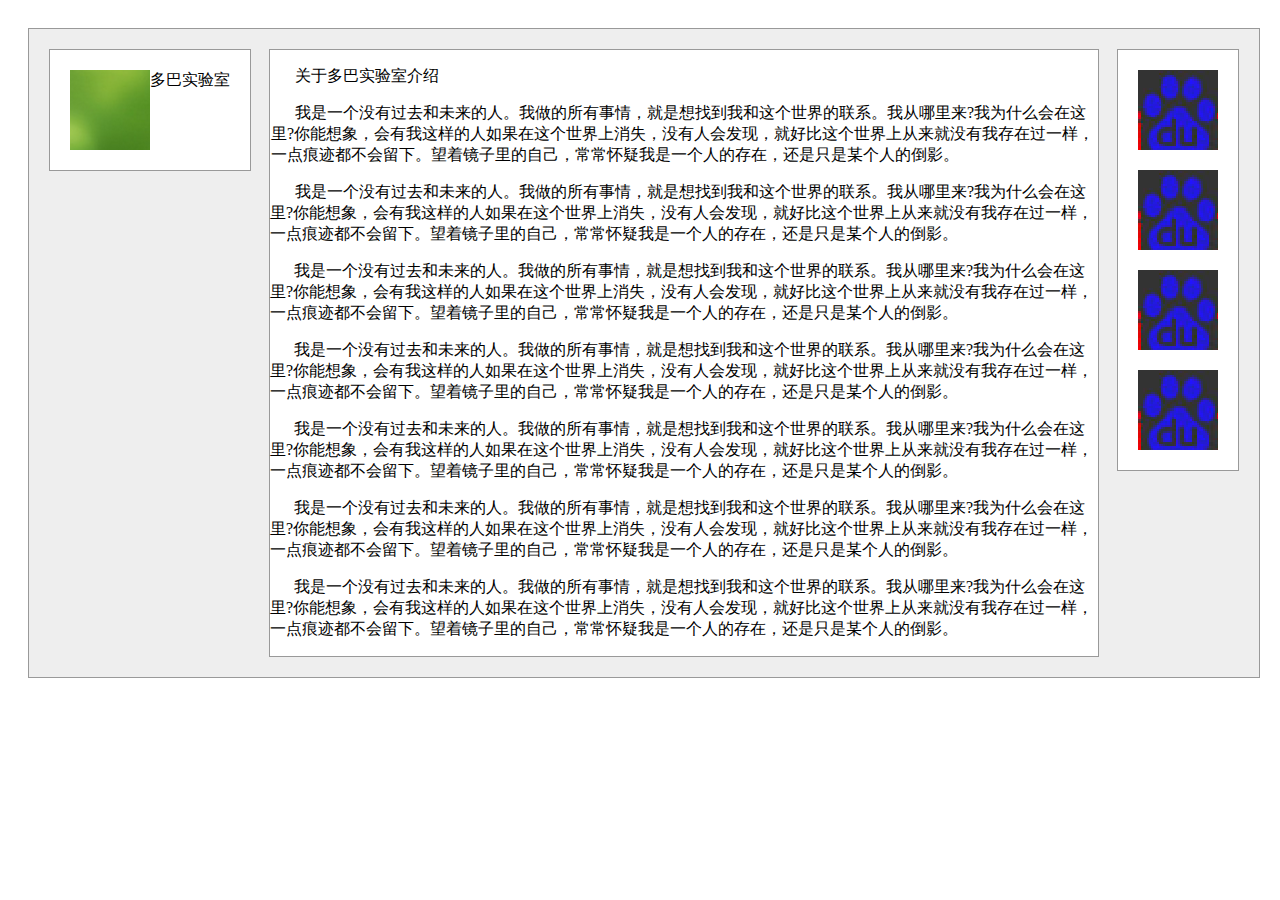
<file: stage1_task3/index.html>
<!DOCTYPE html>
<html>
<head>
	<meta http-equiv="Content-Type" content="text/html; charset=utf-8" />
	<title>百度前端技术学院stage1_task3</title>
	<link href="./css/index.css" rel="stylesheet" />
</head>
<body>
	<div class="main">
		<div class="left">
			<img class="teamLogo" src="./image/2.png">
			<label class="teamName">多巴实验室</label>
		</div>
		<div class="right">
			<ul>
				<li><img src="./image/1.png"></li>
				<li><img src="./image/1.png"></li>
				<li><img src="./image/1.png"></li>
				<li><img src="./image/1.png"></li>
			</ul>
		</div>
		<div class="middle">  <!-- 中间列一定要放在左右列的后面，因为是浮动定位如果中间列放在html结构的中间，那么右侧栏会另起一段 -->
			<p>关于多巴实验室介绍</p>
			<p>我是一个没有过去和未来的人。我做的所有事情，就是想找到我和这个世界的联系。我从哪里来?我为什么会在这里?你能想象，会有我这样的人如果在这个世界上消失，没有人会发现，就好比这个世界上从来就没有我存在过一样，一点痕迹都不会留下。望着镜子里的自己，常常怀疑我是一个人的存在，还是只是某个人的倒影。</p>
			<p>我是一个没有过去和未来的人。我做的所有事情，就是想找到我和这个世界的联系。我从哪里来?我为什么会在这里?你能想象，会有我这样的人如果在这个世界上消失，没有人会发现，就好比这个世界上从来就没有我存在过一样，一点痕迹都不会留下。望着镜子里的自己，常常怀疑我是一个人的存在，还是只是某个人的倒影。</p>
			<p>我是一个没有过去和未来的人。我做的所有事情，就是想找到我和这个世界的联系。我从哪里来?我为什么会在这里?你能想象，会有我这样的人如果在这个世界上消失，没有人会发现，就好比这个世界上从来就没有我存在过一样，一点痕迹都不会留下。望着镜子里的自己，常常怀疑我是一个人的存在，还是只是某个人的倒影。</p>
			<p>我是一个没有过去和未来的人。我做的所有事情，就是想找到我和这个世界的联系。我从哪里来?我为什么会在这里?你能想象，会有我这样的人如果在这个世界上消失，没有人会发现，就好比这个世界上从来就没有我存在过一样，一点痕迹都不会留下。望着镜子里的自己，常常怀疑我是一个人的存在，还是只是某个人的倒影。</p>
			<p>我是一个没有过去和未来的人。我做的所有事情，就是想找到我和这个世界的联系。我从哪里来?我为什么会在这里?你能想象，会有我这样的人如果在这个世界上消失，没有人会发现，就好比这个世界上从来就没有我存在过一样，一点痕迹都不会留下。望着镜子里的自己，常常怀疑我是一个人的存在，还是只是某个人的倒影。</p>
			<p>我是一个没有过去和未来的人。我做的所有事情，就是想找到我和这个世界的联系。我从哪里来?我为什么会在这里?你能想象，会有我这样的人如果在这个世界上消失，没有人会发现，就好比这个世界上从来就没有我存在过一样，一点痕迹都不会留下。望着镜子里的自己，常常怀疑我是一个人的存在，还是只是某个人的倒影。</p>
			<p>我是一个没有过去和未来的人。我做的所有事情，就是想找到我和这个世界的联系。我从哪里来?我为什么会在这里?你能想象，会有我这样的人如果在这个世界上消失，没有人会发现，就好比这个世界上从来就没有我存在过一样，一点痕迹都不会留下。望着镜子里的自己，常常怀疑我是一个人的存在，还是只是某个人的倒影。</p>
		</div>
	</div>
</body>
</html>
</file>
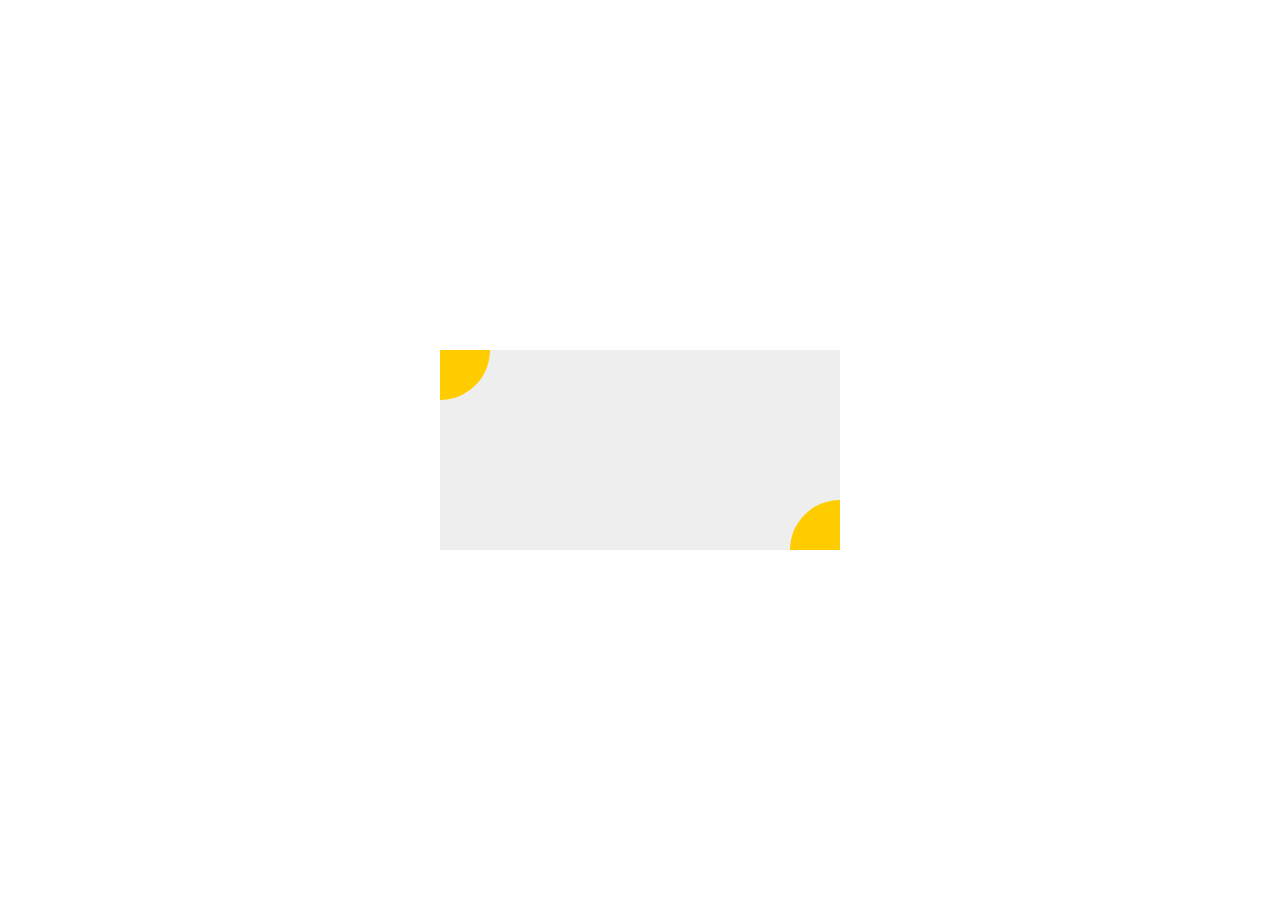
<file: stage1_task4/index.html>
<!DOCTYPE html>
<html>
<head>
	<meta http-equiv="Content-Type" content="text/html; charset=utf-8" />
	<title>百度前端技术学院stage1_task3</title>
	<link href="./css/index.css" rel="stylesheet" />
</head>
<body>
	<div class="main">
		<div class="topLeft"></div>
		<div class="bottomRight"></div>
	</div>
</body>
</html>
</file>
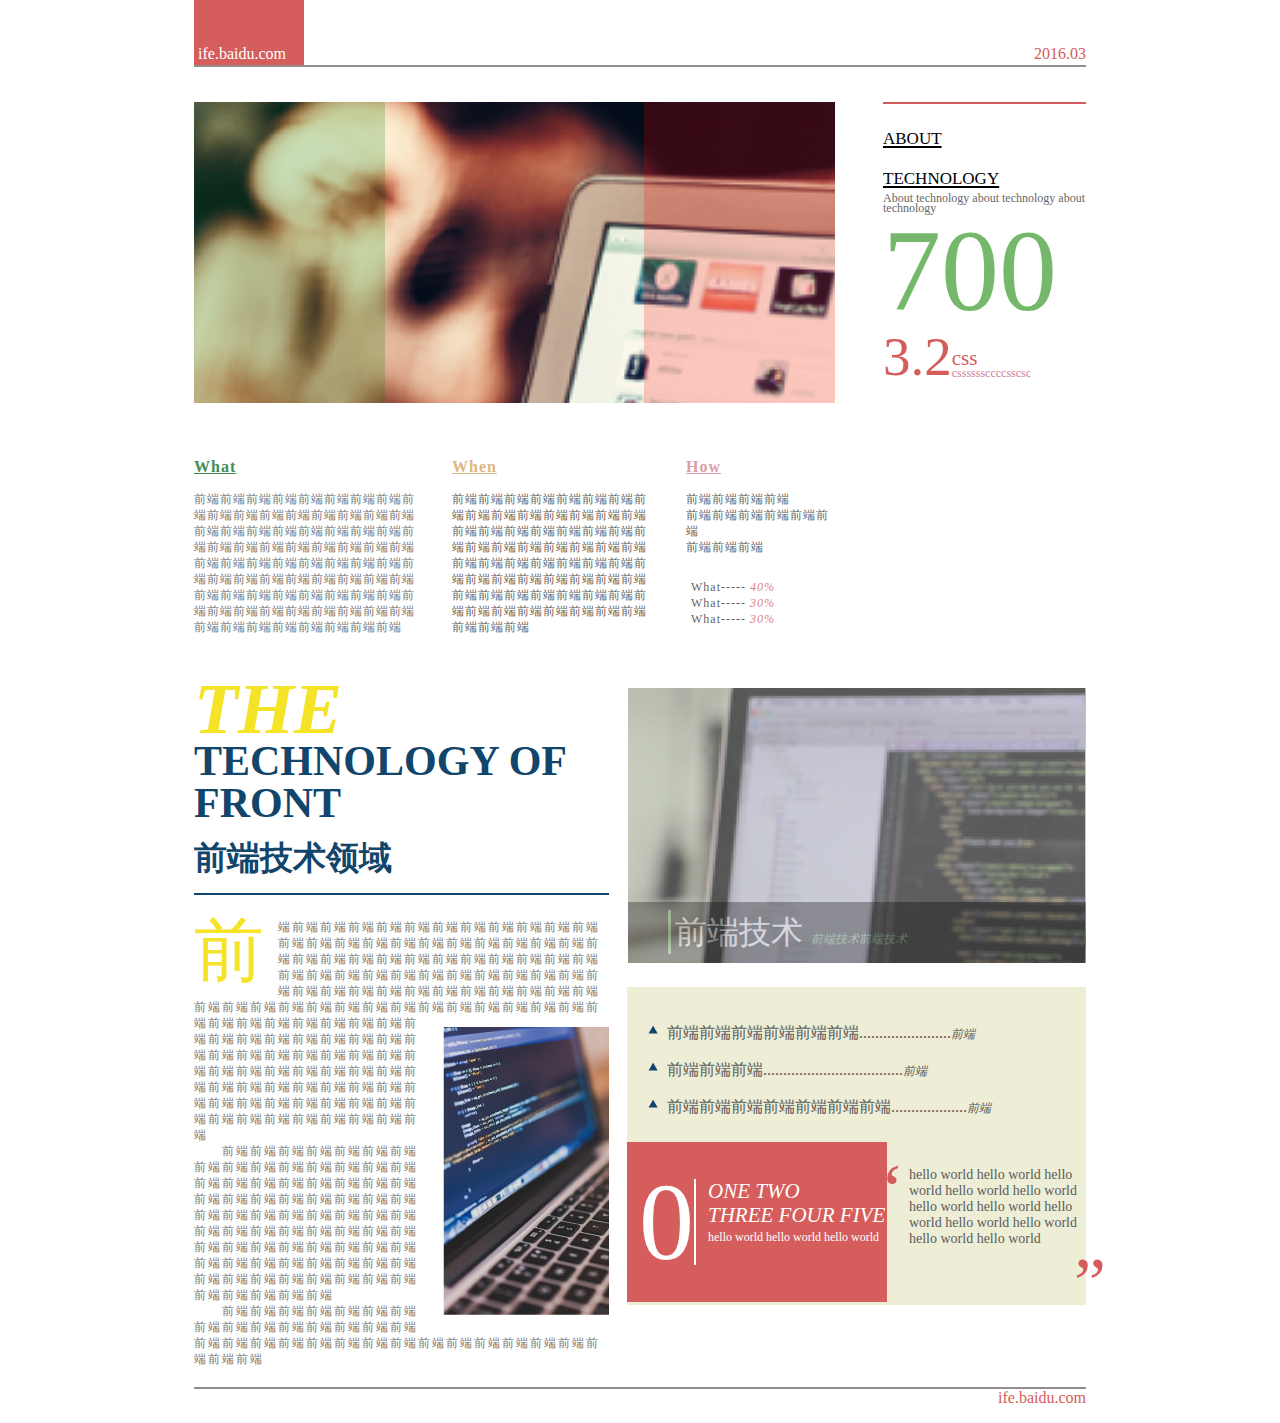
<file: stage1_task6/index.html>
<!DOCTYPE html>
<html>
<head>
	<meta http-equiv="Content-Type" content="text/html; charset=utf-8" />
	<title>百度前端技术学院stage1_task6</title>
	<link href="./css/index.css" rel="stylesheet" />
</head>
<body>
	<header>
		<p class="p1">ife.baidu.com</p>
		<p class="p2">2016.03</p>
	</header>

	<main class="main">
		<div class="techPicture">
			<div class="greenPart"></div>
			<div class="redPart"></div>
		</div>
		<div class="techArticle">
			<p class="techAtlH1">about</p>
			<p class="techAtlH1">technology</p>
			<p class="techAtlH2">About technology about technology about technology</p>
			<div class="num700">700</div>
			<div class="num32">3.2</div>
			<div class="css1">
				<span class="cssName">css</span><br />
				<span class="cssPart">cssssssccccsscsc</span>
			</div>
		</div>

		<div class="mainArticle">
			<div class="mainArticle1">
				<h3>What</h3>
				<p>前端前端前端前端前端前端前端前端前端前端前端前端前端前端前端前端前端前端前端前端前端前端前端前端前端前端前端前端前端前端前端前端前端前端前端前端前端前端前端前端前端前端前端前端前端前端前端前端前端前端前端前端前端前端前端前端前端前端前端前端前端前端前端前端前端前端前端前端前端前端前端前端前端前端前端前端
				</p>
			</div>
			<div class="mainArticle3">
				<div>
					<h3>How</h3>
					<p>前端前端前端前端<br />前端前端前端前端前端前端<br />前端前端前端</p>
				</div>
				<ul>
					<li>What----- <span>40%</span></li>
					<li>What----- <span>30%</span></li>
					<li>What----- <span>30%</span></li>
				</ul>
			</div>
			<div class="mainArticle2">
				<h3>When</h3>
				<p>前端前端前端前端前端前端前端前端前端前端前端前端前端前端前端前端前端前端前端前端前端前端前端前端前端前端前端前端前端前端前端前端前端前端前端前端前端前端前端前端前端前端前端前端前端前端前端前端前端前端前端前端前端前端前端前端前端前端前端前端前端前端前端
				</p>
			</div>
		</div>

		<div class="frontField">
			<div class="leftField">
				<div class="fieldTitle">
					<div class="titleEng"><span>THE</span> TECHNOLOGY OF FRONT</div>
					<div class="titleChn">前端技术领域</div>
				</div>
				<div class="fieldArticle">
					<div class="firstWord">前</div>
					<div class="fieldMainAtl">      <!-- 图片一定要放对位置！！！ -->
						<div>端前端前端前端前端前端前端前端前端前端前端前端前端前端前端前端前端前端前端前端前端前端前端前端前端前端前端前端前端前端前端前端前端前端前端前端前端前端前端前端前端前端前端前端前端前端前端前端前端前端前端前端前端前端前端前端前端前端前端前端前端前端前端前端前端前端前端前端前端前端前端前端前端前<img src="./image/2.jpg" class="fieldPic">端前端前端前端前端前端前端前端前端前端前端前端前端前端前端前端前端前端前端前端前端前端前端前端前端前端前端前端前端前端前端前端前端前端前端前端前端前端前端前端前端前端前端前端前端前端前端前端前端前端前端前端前端前端前端前端
						</div>
						<div class="atlIndex">前端前端前端前端前端前端前端前端前端前端前端前端前端前端前端前端前端前端前端前端前端前端前端前端前端前端前端前端前端前端前端前端前端前端前端前端前端前端前端前端前端前端前端前端前端前端前端前端前端前端前端前端前端前端前端前端前端前端前端前端前端前端前端前端前端前端前端前端前端前端前端前端前端前端前端前端
						</div>
						<div class="atlIndex">前端前端前端前端前端前端前端前端前端前端前端前端前端前端前端前端前端前端前端前端前端前端前端前端前端前端前端前端前端前端前端前端
						</div>
					</div>
				</div>
			</div>

			<div class="rightField">
				<div class="frontTitle">
					<div class="frontTech">
						<span class="span1">前端技术</span>
						<span class="span2">前端技术前端技术</span>
					</div>
				</div>
				<div class="frontArticle">
					<ul>
						<li>前端前端前端前端前端前端.......................<span>前端</span></li>
						<li>前端前端前端...................................<span>前端</span></li>
						<li>前端前端前端前端前端前端前端...................<span>前端</span></li>
					</ul>
					<div class="helloTag">
						<div class="zero">0</div>
						<div class="zeroRight">
							<span class="span1">ONE TWO <br />THREE FOUR FIVE</span>
							<br />
							<span class="span2">hello world hello world hello world</span>
						</div>
					</div>
					<div class="hello">
						<span class="span1">“</span>
						hello world hello world hello world hello world hello world hello world hello world hello world hello world hello world hello world hello world
						<span class="span2">”</span>
					</div>
				</div>
			</div>
		</div>
	</main>

	<footer>
		<p>ife.baidu.com</p>
	</footer>

</body>
</html>
</file>
<file: stage1_task3/css/index.css>
.main {
	position: absolute;
	margin: 20px;
	background-color: #eee;
}

body div {
	background-color: white;
	border: 1px solid #999;	
}

.left {
	width: 200px;
	overflow: hidden;
	float: left;
	margin: 20px;
}

.left .teamLogo {
	float: left;
	margin-top: 20px;
	margin-left: 20px;
	margin-bottom: 20px;
	width: 80px;
	height: 80px;
}

.left .teamName {
	float: right;
	margin-top: 20px;
	margin-right: 20px;
}

.middle {
	margin: 20px 160px 20px 240px;
	height: 100%;
}

.middle p {
	text-indent: 24px;
}

.right {
	float: right;
	right: 20px;
	top: 20px;
	margin: 20px;
	width: 120px;
}

.right ul {
	padding: 0px;
}

.right ul li {
	list-style: none;
	padding: 0px;
	margin: 20px;
	width: 80px;
	height: 80px;
}
</file>
<file: stage1_task4/css/index.css>
.main {
	width: 400px;
	height: 200px;
	background-color: #eee;
	position: absolute;
	top: 0;
	bottom: 0;
	left: 0;
	right: 0;
	margin: auto;
}

.topLeft {
	position: absolute;
	top: 0;
	left: 0;
	width: 50px;
	height: 50px;
	background-color: #fc0;
	border-bottom-right-radius: 50px;
}

.bottomRight {
	position: absolute;
	right: 0;
	bottom: 0;
	width: 50px;
	height: 50px;
	background-color: #fc0;
	border-top-left-radius: 50px;
}
</file>
<file: stage1_task6/css/index.css>
body {
	width: 892px;
	margin: 0 auto;
	padding: 0 44px;
	background-color: #fff;
}

header{
	height: 61px;
	border-bottom: 2px solid #938e8c;
	overflow: hidden;
	padding-bottom: 4px;
}

header p {
	margin-top: 0;
	padding-top: 45px;
	display: inline-block;
}

header .p1 {
	width: 106px;
	height: 61px;
	padding-left: 4px;
	background-color: rgb(213, 93, 92);
	color: #ffffff;
	font-family: 黑体；
}

header .p2 {
	float: right;
	color: #d45d5c;
	font-family: 黑体；
}

.main {
	float: left;
}

.techPicture {
	float: left;
	width: 641px;
	height: 301px;
	margin-top: 35px;
	background-image: url(../image/1.png);  /*路径是相对于css文件的，不是相对于.html文件的！！*/
}

.greenPart {
	float: left;
	top: 0;
	left: 0;
	width: 191px;
	height: 301px;
	background-color: green;
	opacity: 0.2;
	filter: alpha(opacity=20);	
}

.redPart {
	float: right;
	top: 0;
	right: 0;
	width: 191px;
	height: 301px;
	background-color: red;
	opacity: 0.2;
	filter: alpha(opacity=20);	
}

.techArticle {
	width: 203px;
	float: right;
	margin-left: 48px;
	margin-top: 35px;
	border-top: 2px solid #d45d5c;
}

.techAtlH1 {
	font-size: 24px;
	line-height: 16px;
	font-family: 微软雅黑;
	font-variant: small-caps;
	text-decoration: underline;
}

.techAtlH2 {
	margin-top: -15px;
	font-size: 12px;
	font-family: 楷体;
	line-height: 10px;
	color: #676767;
}

.num700 {
	font-size: 116px;
	font-family: 微软雅黑;
	color: #75b86b;
	/*text-decoration: underline;*/
/*	font-style: italic;*/
	margin-top: -20px;
}

.num32 {
	float: left;
	font-size: 55px;
	margin-top: -13px;
	color: #d45d5c;
	font-family: 微软雅黑;
}

.css1 {
	float: left;
	margin-top: 0px;
}

.cssName {
	position: relative;
	top: 8px;
	font-size: 21px;
	font-family: 微软雅黑;
	color: #d45d5c;
}

.cssPart {
	font-size: 12px;
	font-family: 微软雅黑;
	color: #cc8091;
}

.mainArticle {
	height: 180px;
	width: 641px;
	float: left;
	margin-top: 40px;
}

.mainArticle1 {
	float: left;
	width: 228px;
	height: 100%;
	margin-right: 30px;
	font-size: 12px;
	letter-spacing: 1px;
	color: #767777;
	font-family: 宋体;
	line-height: 16px;
}

.mainArticle1 h3 {
	font-size: 16px;
	color: #418c59;
	font-family: 微软雅黑;
	font-weight: bold;
	text-decoration: underline;
}

.mainArticle2 {
	height: 100%;
	font-size: 12px;
	letter-spacing: 1px;
	color: #231815;
	font-family: 微软雅黑;
	line-height: 16px;
	opacity: 0.7;
	filter: alpha(opacity=70);
}

.mainArticle2 h3 {
	font-size: 16px;
	color: #d2994f;
	font-family: 微软雅黑;
	font-weight: bold;
	text-decoration: underline;
}

.mainArticle3 {
	float: right;
	width: 149px;
	height: 100%;
	margin-left: 30px;
	font-size: 12px;
	letter-spacing: 1px;
	color: #231815;
	font-family: 微软雅黑;
	line-height: 16px;
	opacity: 0.7;
	filter: alpha(opacity=70);
}

.mainArticle3 h3 {
	font-size: 16px;
	color: #cc7680;
	font-weight: bold;
	text-decoration: underline;
}

.mainArticle3 ul {
	float: left;
	bottom: 0;
	margin-left: -35px;
}

.mainArticle3 li {
	list-style: none;
}

.mainArticle3 ul li span {
	color: #cd4a48;
	font-style: italic;
}

/********************************报纸下半部分前端技术介绍********************************/
.frontField {
	float: left;
	margin-top: 65px;
	padding-bottom: 20px;
	border-bottom: 2px solid #938e8c;
}

/********前端技术领域左侧样式*********/
.leftField {
	float: left;
	width: 415px;
	margin-right: 19px;
}

.fieldTitle {
	font-size: 33px;
	color: #11456b;
	font-family: 黑体;
	font-weight: bold;
	border-bottom: 2px solid #11456b;
	margin-bottom: 24px;
}

.titleEng {
	font-size: 42px;
	color: #11456b;
	font-family: 黑体;
	font-weight: bold;
	line-height: 42px;
}

.titleChn {
	padding: 12px 0;
}

.titleEng span {
	font-size: 72px;
	color: #f5e327;
	font-family: 黑体;
	font-weight: bold;
	font-style: italic;
}

.fieldArticle {
	float: left;
	font-size: 12px;
	color: #767777;
	font-family: 宋体;
	line-height: 16px;
	letter-spacing: 2px;
}

.fieldPic {
	float: right;
	margin-top: 12px;
	margin-bottom: 12px;
	margin-left: 12px;
}

.firstWord {
	float: left;
	margin-top: 24px;
	margin-right: 12px;
	margin-bottom: 36px;
	font-size: 70px;
	color: #f5e327;
	font-family: 微软雅黑;	
}

.fieldMainAtl .atlIndex {
	text-indent: 28px;
}

/********前端技术领域右侧样式*********/
.rightField {
	float: right;
	width: 458px;
}

.frontTitle {
	width: 458;
	height: 275px;
	background-image: url(../image/3.png);
}

.frontTech {
	position: relative;
	top: 214px;
	height: 61px;
	background-color: black;
	opacity: 0.3;
	filter: alpha(opacity=0.3);
}

.frontTech .span1 {
	font-size: 32px;
	line-height: 44px;
	color: #ffffff;
	padding-left: 4px;
	margin-left: 40px;
	margin-right: 4px;
	display: inline-block;
	margin-top: 8px;
	font-family: 微软雅黑;
	border-left: 3px solid #72b16a;
}

.frontTech .span2 {
	font-size: 12px;
	color: #72b16a;
	font-style: italic;
	font-family: 微软雅黑;
	letter-spacing: 140%;
}

.frontArticle {
	float: right;
	width: 459px;
	height: 318px;
	margin-top: 24px;
	background-color: rgb(238, 238, 214);
}

.frontArticle ul {
	list-style-image: url(../image/4.png);
	font-size: 16px;
	line-height: 36px;
	text-align: left;
	padding-top: 12px;
	color: #5a5b5b;
	font-family: 宋体;
}

.frontArticle ul span {
	font-size: 12px;
	text-align: right;
	font-style: italic;
}

.helloTag {
	float: left;
	width: 260px;
	height: 160px;
	margin-right: 14px;
	color: #ffffff;
	background-color: rgb(213, 93, 92);
}

.zero {
	float: left;
	line-height: 86px;
	font-size: 110px;
	margin: 37px 12px;
	font-family: 微软雅黑;
	border-right: 2px solid #ffffff;
}

.zeroRight {
	margin-top: 37px;
}

.zeroRight .span1 {
	font-size: 21px;
	font-family: 黑体;
	font-style: italic;
	line-height: 24px;
}

.zeroRight .span2 {
	font-size: 12px;
	font-family: 黑体;
	line-height: 6px;
}

.hello {
	float: right;
	width: 177px;
	height: 160px
	margin-right: 8px;
	margin-top: 25px;
	font-size: 14px;
	color: #5a5b5b;
	font-family: 黑体;
	line-height: 16px;
}

.hello .span1 {
	float: left;
	display: inline-block;
	line-height: 14px;
	font-size: 72px;
	color: #d45d5c;
	margin: 16px 0 -24px -40px;
}

.hello .span2 {
	float: right;
	font-size: 72px;
	color: #d45d5c;
	margin: 28px -20px 0 70px;
}

footer {
	text-align: right;
	font-size: 16px;
	color: #d45d5c;
	font-family: 黑体;
}
</file>
